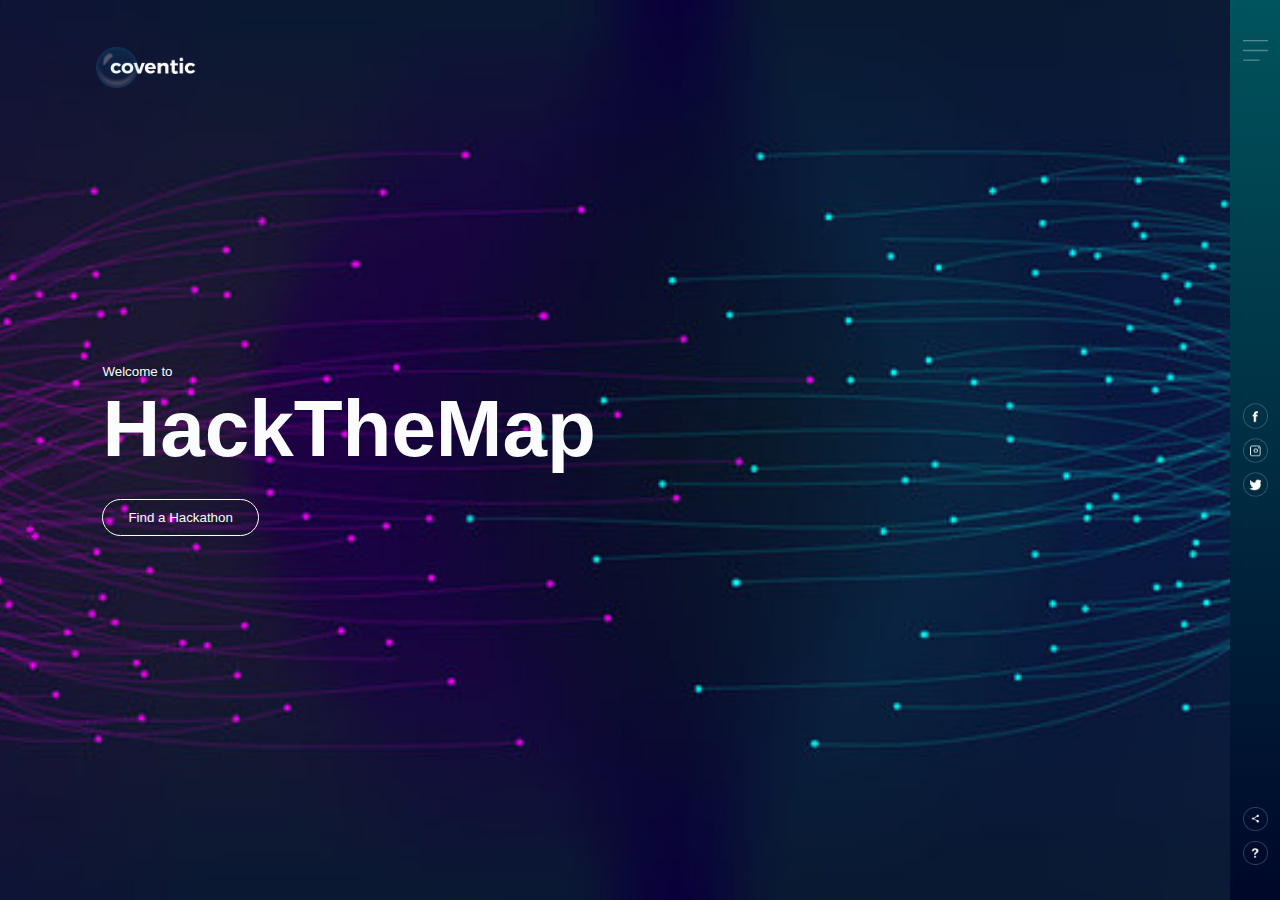
<file: Coventic Webpage/index.html>
<html>
<head>
    <title>HackTheMap</title>
    <link rel="stylesheet" href="style.css">
</head>
<body>
    <div class="hero">
        <div class="navbar">
            <img src="images/logo.png" class="logo">
            <!-- <button type="button">Sign Up</button> -->
        </div>
        <div class="content">
            <small>Welcome to</small>
            <h1>HackTheMap</h1>
            <a href= "https://www.google.com/"> <button type="button">Find a Hackathon</button> </a>
            
        </div>
        <div class="side-bar">
            <img src="images/menu.png" class="menu">
            
            <div class="social-links">
                <a href= "https://www.facebook.com/"> <img src="images/fb.png"> </a>
                <a href= "https://www.instagram.com/"> <img src="images/ig.png"> </a>
                <a href= "https://twitter.com/"> <img src="images/tw.png"> </a>
            </div>
            
            <div class="useful-links">
                <img src="images/share.png">
                <img src="images/info.png">
                
            </div>
            
        </div>
        
        
        <div class="bubbles">
            <img src="images/bubble.png">
            <img src="images/bubble.png">
            <img src="images/bubble.png">
            <img src="images/bubble.png">
            <img src="images/bubble.png">
            <img src="images/bubble.png">
            <img src="images/bubble.png">
        </div>
        
        
    </div>
    
</body>
</html>
</file>
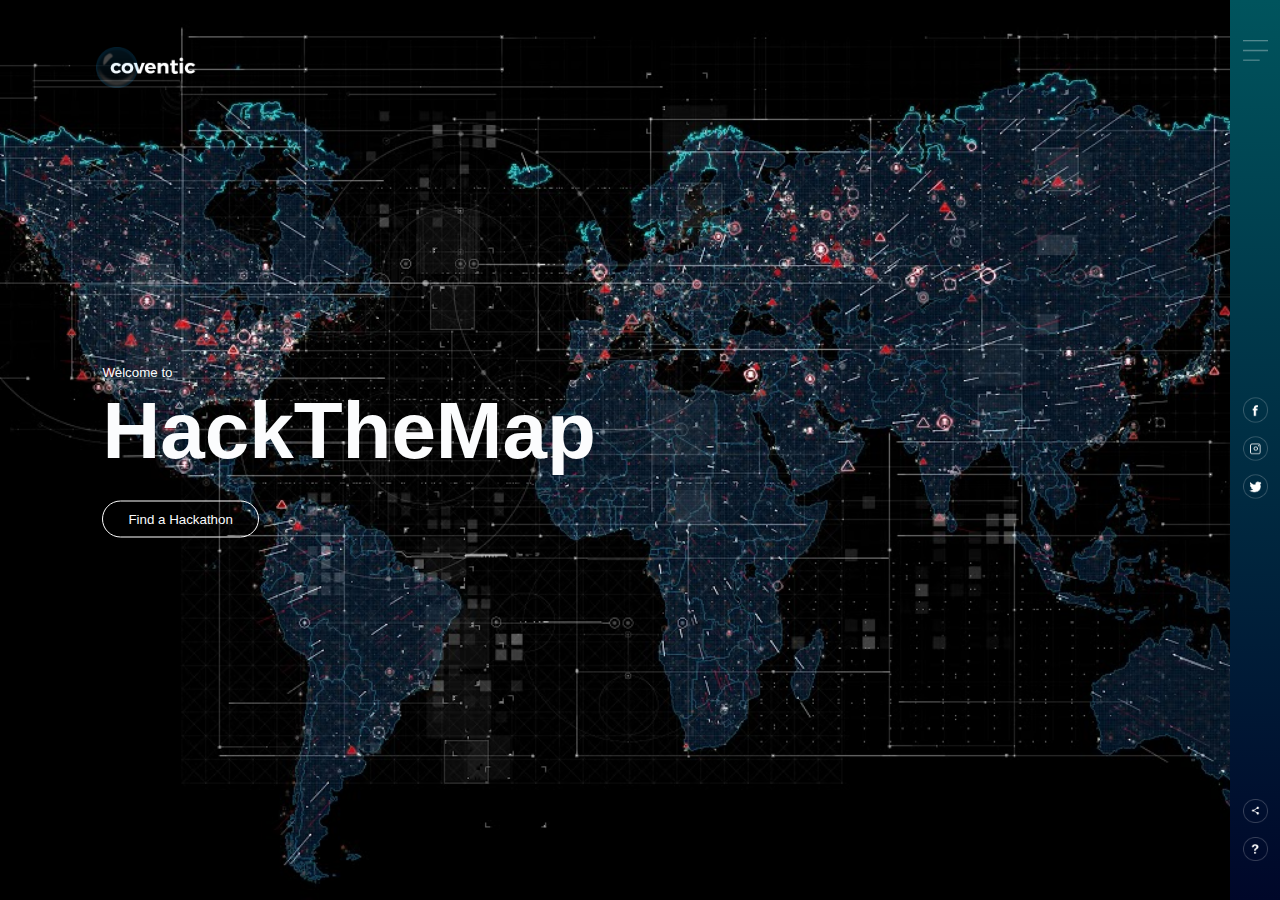
<file: app/templates/index.html>
<!DOCTYPE html>
<html lang="en">
<head>
    <title>HackTheMap</title>
    <link rel="stylesheet" href="../static/css/index.css">
</head>
<body>
    <div class="hero">
        <div class="navbar">
            <img src="../static/images/logo.png" class="logo">
            <!-- <button type="button">Sign Up</button> -->
        </div>
        <div class="content">
            <small>Welcome to</small>
            <h1>HackTheMap</h1>
            <a href= "/map"> <button type="button">Find a Hackathon</button> </a>
            
        </div>
        <div class="side-bar">
            <img src="../static/images/menu.png" class="menu">
            
            <div class="social-links">
                <a href= "https://www.facebook.com/"> <img src="../static/images/fb.png"> </a>
                <a href= "https://www.instagram.com/"> <img src="../static/images/ig.png"> </a>
                <a href= "https://twitter.com/"> <img src="../static/images/tw.png"> </a>
            </div>
            
            <div class="useful-links">
                <a href= "/contact"><img src="../static/images/share.png"></a>
                <a href= "/goal"><img src="../static/images/info.png"></a>
                
            </div>
            
        </div>
        
        
        <div class="bubbles">
            <img src="../static/images/zero12.png">
            <img src="../static/images/one12.png">
            <img src="../static/images/zero12.png">
            <img src="../static/images/one12.png">
            <img src="../static/images/zero12.png">
            <img src="../static/images/one12.png">
            <img src="../static/images/zero12.png">
        </div>
        
        
    </div>
    
</body>
</html>
</file>
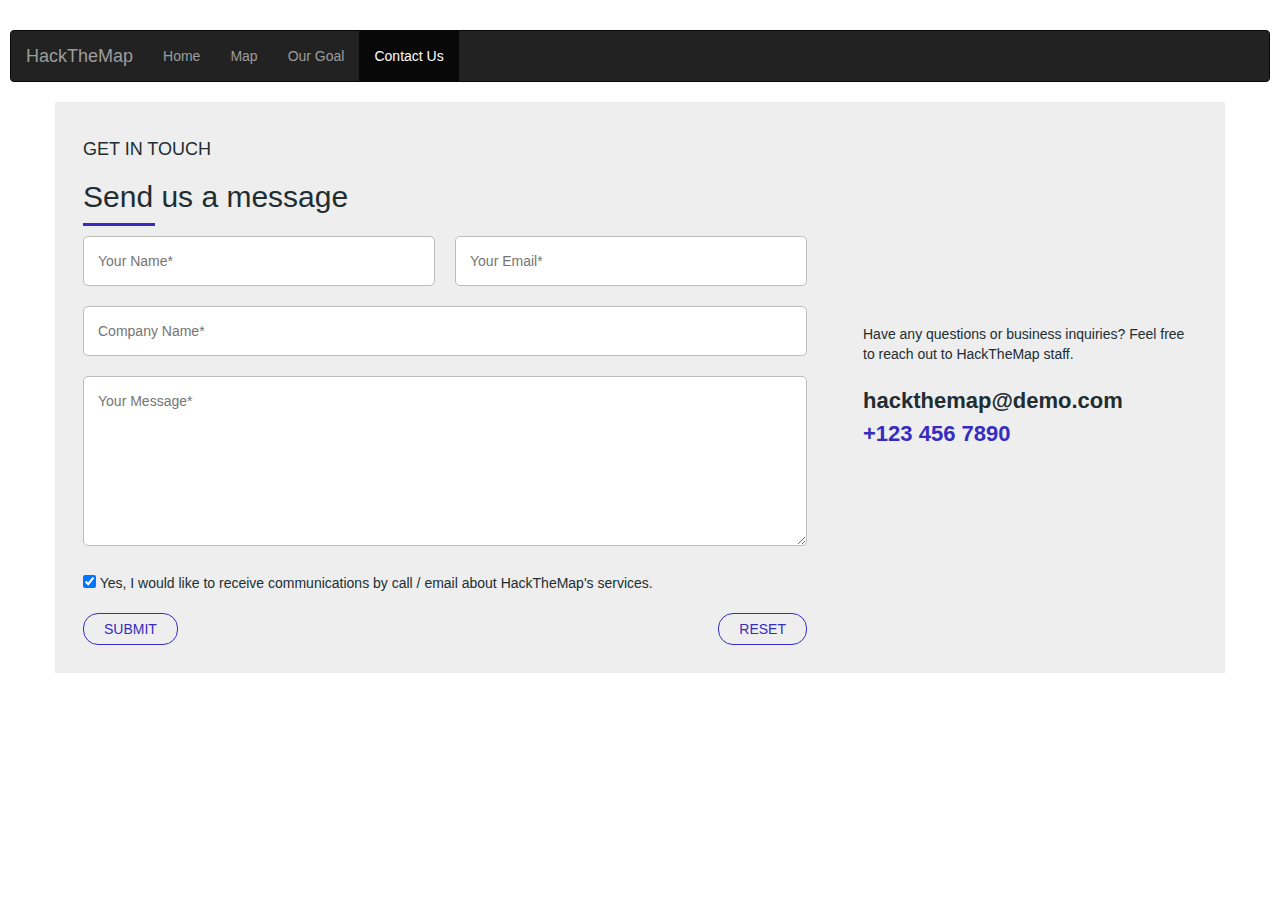
<file: app/templates/contactus.html>
<!DOCTYPE html>
<html lang="en">
 <head>
  <link rel="stylesheet" href="https://maxcdn.bootstrapcdn.com/bootstrap/3.4.1/css/bootstrap.min.css">
  <link rel="stylesheet" href="../static/css/contact.css" />
  <title>Contact Us</title>  
  </head>
  <br>
 <body>
  <nav class="navbar navbar-inverse">
    <div class="container-fluid">
        <div class="navbar-header">
        <a class="navbar-brand" href="#">HackTheMap</a>
        </div>
        <ul class="nav navbar-nav">
        <li><a href ="/">Home</a></li>
        <li><a href ="/map">Map</a></li>
        <li><a href="/goal">Our Goal</a></li>
        <li class="active"><a href="/contact">Contact Us</a></li>
        </ul>
    </div>
</nav>
    <main style="background-color: white;">
      <div class="contain">

        <div class="wrapper">
      
          <div class="form">
            <h4>GET IN TOUCH</h4>
            <h2 class="form-headline">Send us a message</h2>
            <form id="submit-form" action="">
              <p>
                <input id="name" class="form-input" type="text" placeholder="Your Name*">
                <small class="name-error"></small>
              </p>
              <p>
                <input id="email" class="form-input" type="email" placeholder="Your Email*">
                <small class="name-error"></small>
              </p>
              <p class="full-width">
                <input id="company-name" class="form-input" type="text" placeholder="Company Name*" required>
                <small></small>
              </p>
              <p class="full-width">
                <textarea  minlength="20" id="message" cols="30" rows="7" placeholder="Your Message*" required></textarea>
                <small></small>
              </p>
              <p class="full-width">
                <input type="checkbox" id="checkbox" name="checkbox" checked> Yes, I would like to receive communications by call / email about HackTheMap's services.
              </p>
              <p class="full-width">
                <input type="submit" class="submit-btn" value="Submit" onclick="checkValidations()">
                <button class="reset-btn" onclick="reset()">Reset</button>
              </p>
            </form>
          </div>
      
          <div class="contacts contact-wrapper">
      
            <ul>
              <li>Have any questions or business inquiries? <span class="highlight-text-grey">
                  </span> Feel free to reach out to HackTheMap staff.</li>
              <span class="hightlight-contact-info">
                <li class="email-info"><i class="fa fa-envelope" aria-hidden="true"></i> hackthemap@demo.com</li>
                <li><i class="fa fa-phone" aria-hidden="true"></i> <span class="highlight-text">+123 456 7890</span></li>
              </span>
            </ul>
          </div>
        </div>
      </div>
    </main>
    <script src="../static/js/contact.js"></script>
  </body>
</html>
</file>
<file: Coventic Webpage/style.css>
*{
    margin: 0;
    padding: 0;
    font-family: sans-serif;
}
.hero{
    width: 100%;
    height: 100vh;
    background-image: url(images/back.jpg);
    background-size: cover;
    background-position: center;
    position: relative;
    overflow: hidden;
}
.logo{
    width: 100px;
    cursor: pointer;
}
.navbar{
    width: 85%;
    height: 15%;
    margin: auto;
    display: flex;
    align-items: center;
    justify-content: space-between;
}
button{
    color: #fbfcfd;
    padding: 10px 25px;
    background: transparent;
    border: 1px solid #fff;
    border-radius: 20px;
    outline: none;
    cursor: pointer;
}
.content{
    color: #fbfcfd;
    position: absolute;
    top: 50%;
    left: 8%;
    transform: translateY(-50%);
    z-index: 2;
}

h1{
   font-size: 80px;
    margin: 10px 0 30px;
    line-height: 80px;
}
.side-bar{
    width: 50px;
    height: 100vh;
    background: linear-gradient(#00545d, #000729);
    position: absolute;
    right: 0;
    top: 0;
}
.menu{
    display: block;
    width: 25px;
    margin: 40px auto 0;
    cursor: pointer;
}
.social-links img, .useful-links img{
    width: 25px;
    margin: 5px auto;
    cursor: pointer;
}
.social-links{
    width: 50px;
    text-align: center;
    position: absolute;
    top: 50%;
    transform: translateY(-50%);
}

.useful-links{
    width: 50px;
    text-align: center;
    position: absolute;
    bottom: 30px;
}
.bubbles img{
    width: 50px;
    animation: bubble 7s linear infinite;
}
.bubbles{
    width: 100%;
    display: flex;
    align-items: center;
    justify-content: space-around;
    position: absolute;
    bottom: -70px;
}

@keyframes bubble{
    0%{
        transform: translateY(0);
        opacity: 0;
    }
    50%{
        
        opacity: 1;
    }
    70%{
        
        opacity: 1;
    }
    100%{
        transform: translateY(-80vh);
        opacity: 0;
    }
    
}


.bubbles img:nth-child(1){
    animation-delay: 2s;
    width: 25px;
}
.bubbles img:nth-child(2){
    animation-delay: 1s;
}
.bubbles img:nth-child(3){
    animation-delay: 3s;
    width: 25px;
}
.bubbles img:nth-child(4){
    animation-delay: 4.5s;
}
.bubbles img:nth-child(5){
    animation-delay: 3s;
}
.bubbles img:nth-child(6){
    width: 20px;
    animation-delay: 6s;
}
.bubbles img:nth-child(7){
    width: 35px;
    animation-delay: 7s;
}
</file>
<file: app/static/css/index.css>
*{
    margin: 0;
    padding: 0;
    font-family: sans-serif;
}
.hero{
    width: 100%;
    height: 100vh;
    background-image: url(../images/mapp.jpg);
    background-size: cover;
    background-position: center;
    position: relative;
    overflow: hidden;
}
.logo{
    width: 100px;
    cursor: pointer;
}
.navbar{
    width: 85%;
    height: 15%;
    margin: auto;
    display: flex;
    align-items: center;
    justify-content: space-between;
}
button{
    color: #fbfcfd;
    padding: 10px 25px;
    background: transparent;
    border: 1px solid #fff;
    border-radius: 20px;
    outline: none;
    cursor: pointer;
}
.content{
    color: #fbfcfd;
    position: absolute;
    top: 50%;
    left: 8%;
    transform: translateY(-50%);
    z-index: 2;
}

h1{
   font-size: 80px;
    margin: 10px 0 30px;
    line-height: 80px;
}
.side-bar{
    width: 50px;
    height: 100vh;
    background: linear-gradient(#00545d, #000729);
    position: absolute;
    right: 0;
    top: 0;
}
.menu{
    display: block;
    width: 25px;
    margin: 40px auto 0;
    cursor: pointer;
}
.social-links img, .useful-links img{
    width: 25px;
    margin: 5px auto;
    cursor: pointer;
}
.social-links{
    width: 50px;
    text-align: center;
    position: absolute;
    top: 50%;
    transform: translateY(-50%);
}

.useful-links{
    width: 50px;
    text-align: center;
    position: absolute;
    bottom: 30px;
}
.bubbles img{
    width: 50px;
    animation: bubble 7s linear infinite;
}
.bubbles{
    width: 100%;
    display: flex;
    align-items: center;
    justify-content: space-around;
    position: absolute;
    bottom: -70px;
}

@keyframes bubble{
    0%{
        transform: translateY(0);
        opacity: 0;
    }
    50%{
        
        opacity: 1;
    }
    70%{
        
        opacity: 1;
    }
    100%{
        transform: translateY(-80vh);
        opacity: 0;
    }
    
}


.bubbles img:nth-child(1){
    animation-delay: 2s;
    width: 25px;
}
.bubbles img:nth-child(2){
    animation-delay: 1s;
}
.bubbles img:nth-child(3){
    animation-delay: 3s;
    width: 25px;
}
.bubbles img:nth-child(4){
    animation-delay: 4.5s;
}
.bubbles img:nth-child(5){
    animation-delay: 3s;
}
.bubbles img:nth-child(6){
    width: 20px;
    animation-delay: 6s;
}
.bubbles img:nth-child(7){
    width: 35px;
    animation-delay: 7s;
}
</file>
<file: app/static/css/contact.css>
/* color:  red#362cc2, black#212d31, grey#343a40, white#eee  */
* {
    box-sizing: border-box;
  }
  
  body {
    padding: 1rem;
    color: #212d31;
    font-family: 'Roboto', sans-serif;
  }
  
  .contain {
    background-color: #eee;
    max-width: 1170px;
    margin-left: auto;
    margin-right: auto;
    padding: 1em;
  }
  
  div.form {
    background-color: #eee;
  }
  .contact-wrapper {
    margin: auto 0;
  }
  
  .submit-btn {
    float: left;
  }
  .reset-btn {
    float: right;
  }
  
  .form-headline:after {
    content: "";
    display: block;
    width: 10%;
    padding-top: 10px;
    border-bottom: 3px solid #362cc2;
  }
  
  .highlight-text {
    color: #362cc2;
  }
  
  .hightlight-contact-info {
    font-weight: 700;
    font-size: 22px;
    line-height: 1.5;
  }
  
  .highlight-text-grey {
    font-weight: 500;
  }
  
  .email-info {
      margin-top: 20px;
  }
  
  ::-webkit-input-placeholder { /* Chrome */
    font-family: 'Roboto', sans-serif;
  }
  
  .required-input {
    color: black;
  }
  @media (min-width: 600px) {
    .contain {
      padding: 0;
    }
  }
  
  h3,
  ul {
    margin: 0;
  }
  
  h3 {
    margin-bottom: 1rem;
  }
  
  .form-input:focus,
  textarea:focus{
    outline: 1.5px solid #362cc2;
  }
  
  .form-input,
  textarea {
    width: 100%;
    border: 1px solid #bdbdbd;
    border-radius: 5px;
  }
  
  .wrapper > * {
    padding: 1em;
  }
  @media (min-width: 700px) {
    .wrapper {
      display: grid;
      grid-template-columns: 2fr 1fr;
    }
    .wrapper > * {
      padding: 2em 2em;
    }
  }
  
  ul {
    list-style: none;
    padding: 0;
  }
  
  .contacts {
    color: #212d31;
  }
  
  .form {
    background: #fff;
  }
  
  form {
    display: grid;
    grid-template-columns: 1fr 1fr;
    grid-gap: 20px;
  }
  form label {
    display: block;
  }
  form p {
    margin: 0;
  }
  
  .full-width {
    grid-column: 1 / 3;
  }
  
  button,
  .submit-btn,
  .form-input,
  textarea {
    padding: 1em;
  }
  
  button, .submit-btn {
    background: transparent;
    border: 1px solid #362cc2;
    color: #362cc2;
    border-radius: 15px;
    padding: 5px 20px;
    text-transform: uppercase;
  }
  button:hover, .submit-btn:hover,
  button:focus , .submit-btn:focus{
    background: #362cc2;
    outline: 0;
    color: #eee;
  }
  .error {
    color: #362cc2;
  }
</file>
